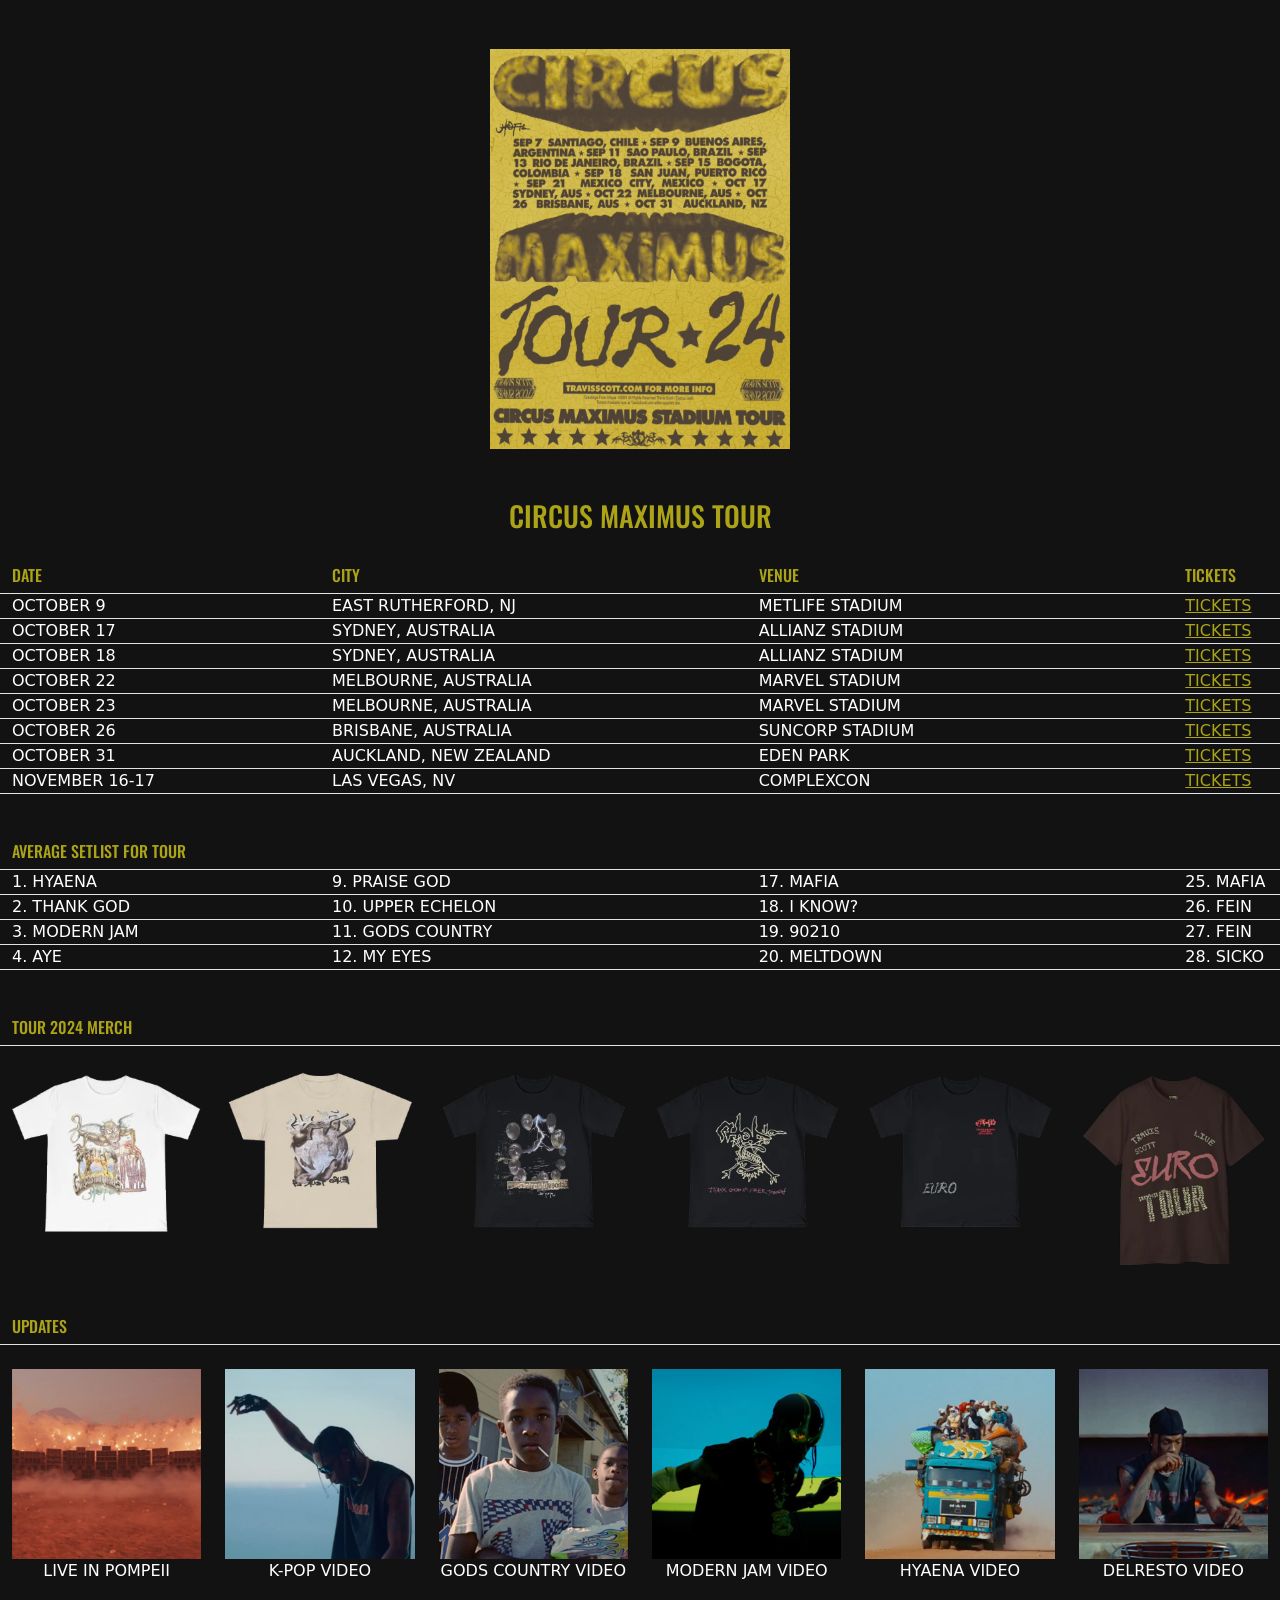
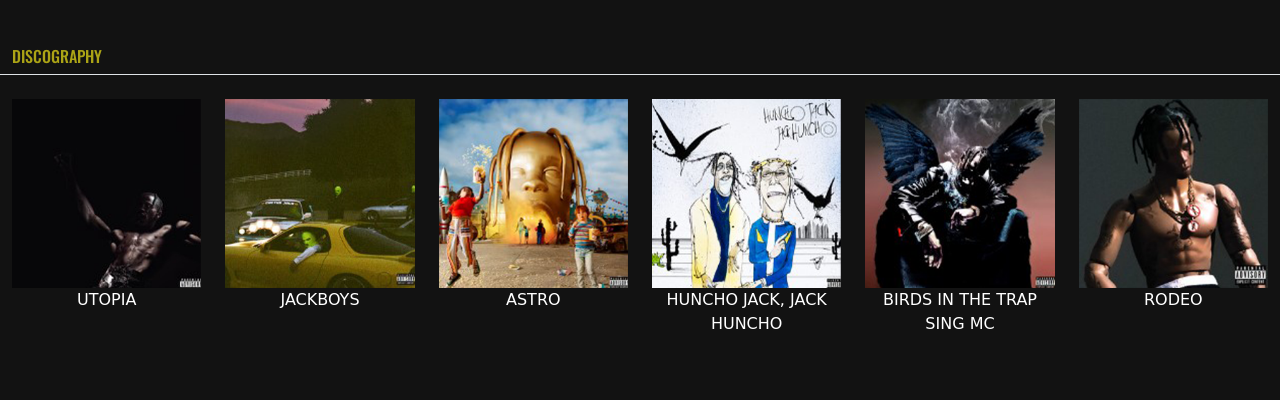
<file: html.html>
<!doctype html>
<html lang="en">
    <head>
        <meta charset="utf-8">
        <meta name="viewport" content="width=device-width, initial-scale=1">
        <title>Travis Scott Tour</title>
        <link href="css.css" type="text/css" rel="stylesheet" />
        <link href="https://fonts.googleapis.com/css2?family=Oswald:wght@700&family=Roboto:wght@400&display=swap" rel="stylesheet">
        <link href="https://cdn.jsdelivr.net/npm/bootstrap@5.3.3/dist/css/bootstrap.min.css" rel="stylesheet" integrity="sha384-QWTKZyjpPEjISv5WaRU9OFeRpok6YctnYmDr5pNlyT2bRjXh0JMhjY6hW+ALEwIH" crossorigin="anonymous">
    </head>
    <body>

        <br>

        <div class="d-flex justify-content-center">
            <div class="poster">
            <img src="images/1.jpg" alt="Poster" width="300" height="400">
            </div>
        </div>

        
        <div class="d-flex justify-content-center">
            <div class="title">
                <h3>CIRCUS MAXIMUS TOUR</h3>
            </div>
        </div>

        <div class="container-fluid">
            <div class="row border-bottom">
                <div class="col-3">
                <h6>DATE</h6>
                </div>
                <div class="col-4">
                <h6>CITY</h6>
                </div>
                <div class="col-4">
                <h6>VENUE</h6>
                </div>
                <div class="col-1">
                <h6>TICKETS</h6>
                </div>
            </div>

            <div class="row border-bottom">
                <div class="col-3">
                    OCTOBER 9
                </div>
                <div class="col-4">
                    EAST RUTHERFORD, NJ
                </div>
                <div class="col-4">
                    METLIFE STADIUM
                </div>
                <div class="col-1">
                    <a href="https://www.ticketmaster.com/travis-scott-tickets/artist/1788754">TICKETS</a>
                </div>
            </div>

            <div class="row border-bottom">
                <div class="col-3">
                    OCTOBER 17
                </div>
                <div class="col-4">
                    SYDNEY, AUSTRALIA
                </div>
                <div class="col-4">
                    ALLIANZ STADIUM
                </div>
                <div class="col-1">
                    <a href="https://www.ticketmaster.com/travis-scott-tickets/artist/1788754">TICKETS</a>
                </div>
            </div>

            <div class="row border-bottom">
                <div class="col-3">
                    OCTOBER 18
                </div>
                <div class="col-4">
                    SYDNEY, AUSTRALIA
                </div>
                <div class="col-4">
                    ALLIANZ STADIUM
                </div>
                <div class="col-1">
                    <a href="https://www.ticketmaster.com/travis-scott-tickets/artist/1788754">TICKETS</a>
                </div>
            </div>

            <div class="row border-bottom">
                <div class="col-3">
                    OCTOBER 22
                </div>
                <div class="col-4">
                    MELBOURNE, AUSTRALIA
                </div>
                <div class="col-4">
                    MARVEL STADIUM
                </div>
                <div class="col-1">
                    <a href="https://www.ticketmaster.com/travis-scott-tickets/artist/1788754">TICKETS</a>
                </div>
            </div>

            <div class="row border-bottom">
                <div class="col-3">
                    OCTOBER 23
                </div>
                <div class="col-4">
                    MELBOURNE, AUSTRALIA
                </div>
                <div class="col-4">
                    MARVEL STADIUM
                </div>
                <div class="col-1">
                    <a href="https://www.ticketmaster.com/travis-scott-tickets/artist/1788754">TICKETS</a>
                </div>
            </div>

            <div class="row border-bottom">
                <div class="col-3">
                    OCTOBER 26
                </div>
                <div class="col-4">
                    BRISBANE, AUSTRALIA
                </div>
                <div class="col-4">
                    SUNCORP STADIUM
                </div>
                <div class="col-1">
                    <a href="https://www.ticketmaster.com/travis-scott-tickets/artist/1788754">TICKETS</a>
                </div>
            </div>

            <div class="row border-bottom">
                <div class="col-3">
                    OCTOBER 31
                </div>
                <div class="col-4">
                    AUCKLAND, NEW ZEALAND
                </div>
                <div class="col-4">
                    EDEN PARK
                </div>
                <div class="col-1">
                    <a href="https://www.ticketmaster.com/travis-scott-tickets/artist/1788754">TICKETS</a>
                </div>
            </div>

            <div class="row border-bottom">
                <div class="col-3">
                    NOVEMBER 16-17
                </div>
                <div class="col-4">
                    LAS VEGAS, NV
                </div>
                <div class="col-4">
                    COMPLEXCON
                </div>
                <div class="col-1">
                    <a href="https://www.ticketmaster.com/travis-scott-tickets/artist/1788754">TICKETS</a>
                </div>
            </div>
        </div>

        <br>
        <br>


        <div class="container-fluid">
            <div class="row border-bottom">
                <div class="col-6">
                    <h6>AVERAGE SETLIST FOR TOUR</h6>
                </div>
            </div>

            <div class="row border-bottom">
                <div class="col-3">
                    1. HYAENA
                </div>
                <div class="col-4">
                    9. PRAISE GOD
                </div>
                <div class="col-4">
                    17. MAFIA
                </div>
                <div class="col-1">
                    25. MAFIA
                </div>
            </div>

            <div class="row border-bottom">
                <div class="col-3">
                    2. THANK GOD
                </div>
                <div class="col-4">
                    10. UPPER ECHELON
                </div>
                <div class="col-4">
                    18. I KNOW?
                </div>
                <div class="col-1">
                    26. FEIN
                </div>
            </div>

            <div class="row border-bottom">
                <div class="col-3">
                    3. MODERN JAM
                </div>
                <div class="col-4">
                    11. GODS COUNTRY
                </div>
                <div class="col-4">
                    19. 90210
                </div>
                <div class="col-1">
                    27. FEIN
                </div>
            </div>

            <div class="row border-bottom">
                <div class="col-3">
                    4. AYE
                </div>
                <div class="col-4">
                    12. MY EYES
                </div>
                <div class="col-4">
                    20. MELTDOWN
                </div>
                <div class="col-1">
                    28. SICKO
                </div>
            </div>
        </div>

        <br>
        <br>

        <div class="container-fluid">
            <div class="row border-bottom">
                <div class="col-3">
                <h6>TOUR 2024 MERCH</h6>
                </div>
            </div>
            <br>
            <div class="row">
                <div class="col-2">
                <img src="images/2.png" class="img-fluid" alt="t-shirt pic1">
                </div>
                <div class="col-2">
                    <img src="images/3.png" class="img-fluid" alt="t-shirt pic2">
                </div>
                <div class="col-2">
                    <img src="images/4.png" class="img-fluid" alt="t-shirt pic3">
                </div>
                <div class="col-2">
                <img src="images/5.png" class="img-fluid" alt="t-shirt pic4">
                </div>
                <div class="col-2">
                    <img src="images/6.png" class="img-fluid" alt="t-shirt pic5">
                </div>
                <div class="col-2">
                    <img src="images/7.png" class="img-fluid" alt="t-shirt pic6">
                </div>
            </div>
        </div>

        <br>
        <br>

        <div class="container-fluid">
            <div class="row border-bottom">
                <div class="col-3">
                <h6>UPDATES</h6>
                </div>
            </div>

            <br>

            <div class="row">
                <div class="col-2">
                <img src="images/8.png" class="img-fluid" alt="updates pic1">
                </div>
                <div class="col-2">
                <img src="images/9.png" class="img-fluid" alt="updates pic2">
                </div>
                <div class="col-2">
                <img src="images/10.png" class="img-fluid" alt="updates pic3">
                </div>
                <div class="col-2">
                <img src="images/11.png" class="img-fluid" alt="updates pic4">
                </div>
                <div class="col-2">
                <img src="images/12.png" class="img-fluid" alt="updates pic5">
                </div>
                <div class="col-2">
                <img src="images/13.png" class="img-fluid" alt="updates pic6">
                </div>
            </div>

            <div class="row">
                <div class="col-2">
                    <p>LIVE IN POMPEII</p>
                </div>
                <div class="col-2">
                    <p>K-POP VIDEO</p>
                </div>
                <div class="col-2">
                    <p>GODS COUNTRY VIDEO</p>
                </div>
                <div class="col-2">
                    <p>MODERN JAM VIDEO</p>
                </div>
                <div class="col-2">
                    <p>HYAENA VIDEO</p>
                </div>
                <div class="col-2">
                    <p>DELRESTO VIDEO</p>
                </div>
            </div>
        </div>

        <br>
        <br>

        <div class="container-fluid">
            <div class="row border-bottom">
                <div class="col-3">
                <h6>DISCOGRAPHY</h6>
                </div>
            </div>

            <br>

            <div class="row">
                <div class="col-2">
                <img src="images/14.png" class="img-fluid" alt="discography pic1">
                </div>
                <div class="col-2">
                <img src="images/15.png" class="img-fluid" alt="discography pic2">
                </div>
                <div class="col-2">
                <img src="images/16.png" class="img-fluid" alt="discography pic3">
                </div>
                <div class="col-2">
                <img src="images/17.png" class="img-fluid" alt="discography pic4">
                </div>
                <div class="col-2">
                <img src="images/18.png" class="img-fluid" alt="discography pic5">
                </div>
                <div class="col-2">
                <img src="images/19.png" class="img-fluid" alt="discography pic6">
                </div>
            </div>

            <div class="row">
                <div class="col-2">
                    <p>UTOPIA</p>
                </div>
                <div class="col-2">
                    <p>JACKBOYS</p>
                </div>
                <div class="col-2">
                    <p>ASTRO</p>
                </div>
                <div class="col-2">
                    <p>HUNCHO JACK, JACK HUNCHO</p>
                </div>
                <div class="col-2">
                    <p>BIRDS IN THE TRAP SING MC</p>
                </div>
                <div class="col-2">
                    <p>RODEO</p>
                </div>
            </div>
        </div>

        <br>
        <br>




        <script src="https://cdn.jsdelivr.net/npm/bootstrap@5.3.3/dist/js/bootstrap.bundle.min.js" integrity="sha384-YvpcrYf0tY3lHB60NNkmXc5s9fDVZLESaAA55NDzOxhy9GkcIdslK1eN7N6jIeHz" crossorigin="anonymous"></script>
    </body>
</html>
</file>
<file: css.css>
<style>
    
    body, p {
    font-family: 'Roboto', sans-serif; 
    }
    

    body {
        background-color: #121212 !important; 
        color: #ffffff !important; 
    }

    h3, h6 {
        font-family: 'Oswald', sans-serif; 
        color: hsl(57, 77%, 38%) !important; 
    }

    a {
        color: hsl(57, 77%, 38%) !important;
    }

    div.poster {
        margin: 25px;
        max-width: 100%;
        height: auto;
    }

    div.title {
        margin: 25px;
        max-width: 100%;
        height: auto;
    }

    p {text-align: center;}

    @media only screen and (max-width: 768px) {
        .col-3, .col-4, .col-1, .col-2 {
          flex: 100%; 
          max-width: 100%;
        }
      
        img {
          width: 100%; 
          height: auto;
        }
      
        .container-fluid {
          padding: 10px; 
        }
      }
      
      @media only screen and (max-width: 480px) {
        .poster img {
          width: 80%;
          height: auto;
        }
      
        .title h3 {
          font-size: 1.5rem; 
        }
      }

</style>
</file>
